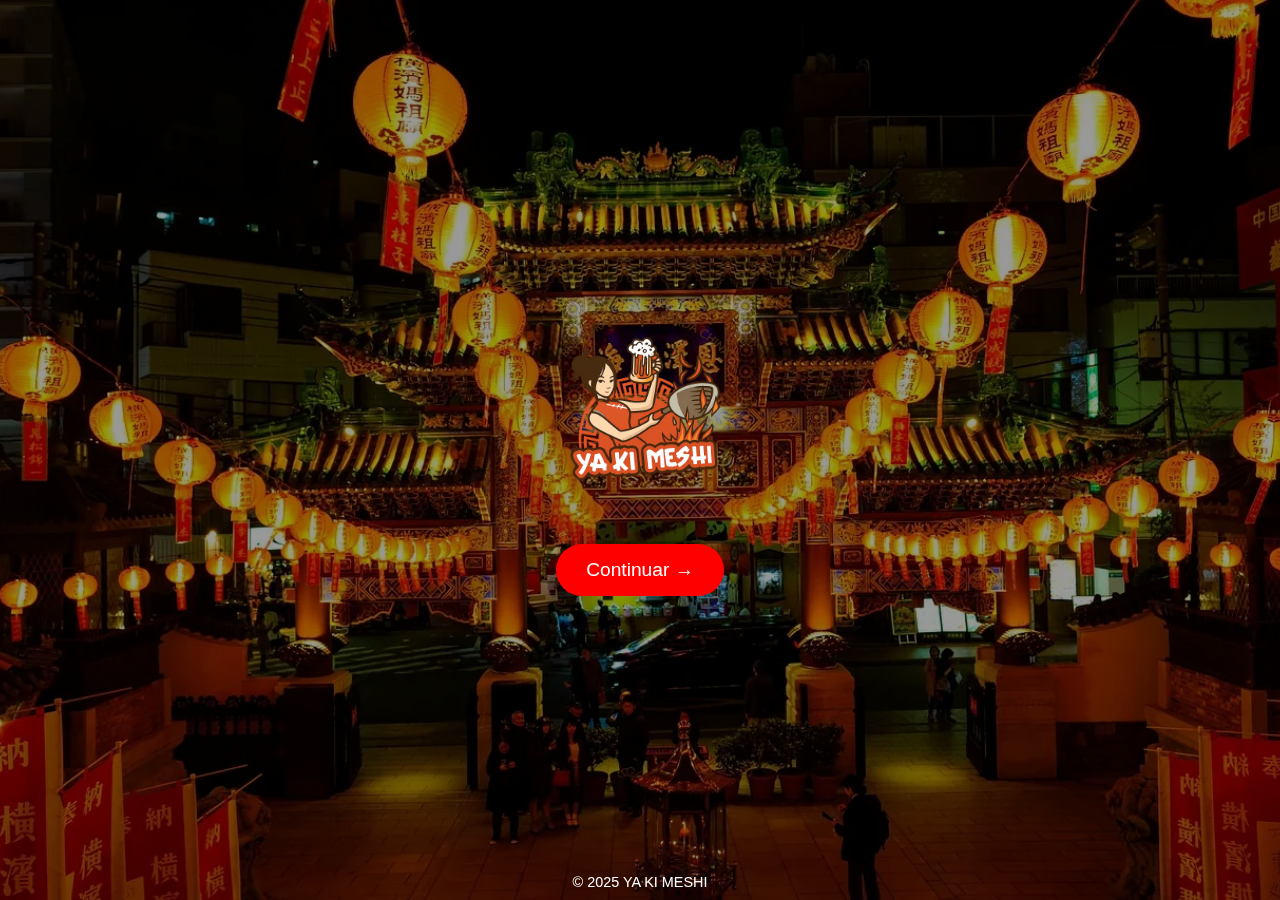
<file: index.html>
<!DOCTYPE html>
<html lang="es">
<head>
  <meta charset="UTF-8" />
  <meta name="viewport" content="width=device-width, initial-scale=1.0"/>
  <title>YA KI MESHI</title>
  <link rel="stylesheet" href="./css/index.css">
</head>
<body>

  <div class="slider">
    <div class="slide active" style="background-image: url('./img/fondo1.webp');"></div>
    <div class="slide" style="background-image: url('./img/fondo2.webp');"></div>
    <div class="slide" style="background-image: url('./img/fondo3.webp');"></div>
  </div>

  <div class="content">
    <img class="logo" src="./img/logo.webp" alt="Logo RapiBurger" style="width: 200px;" />

    <a href="./select.html" class="boton">Continuar →</a>
    <footer>&copy; 2025 YA KI MESHI</footer>
  </div>

  <script src="./js/index.js"></script>
</body>
</html>
</file>
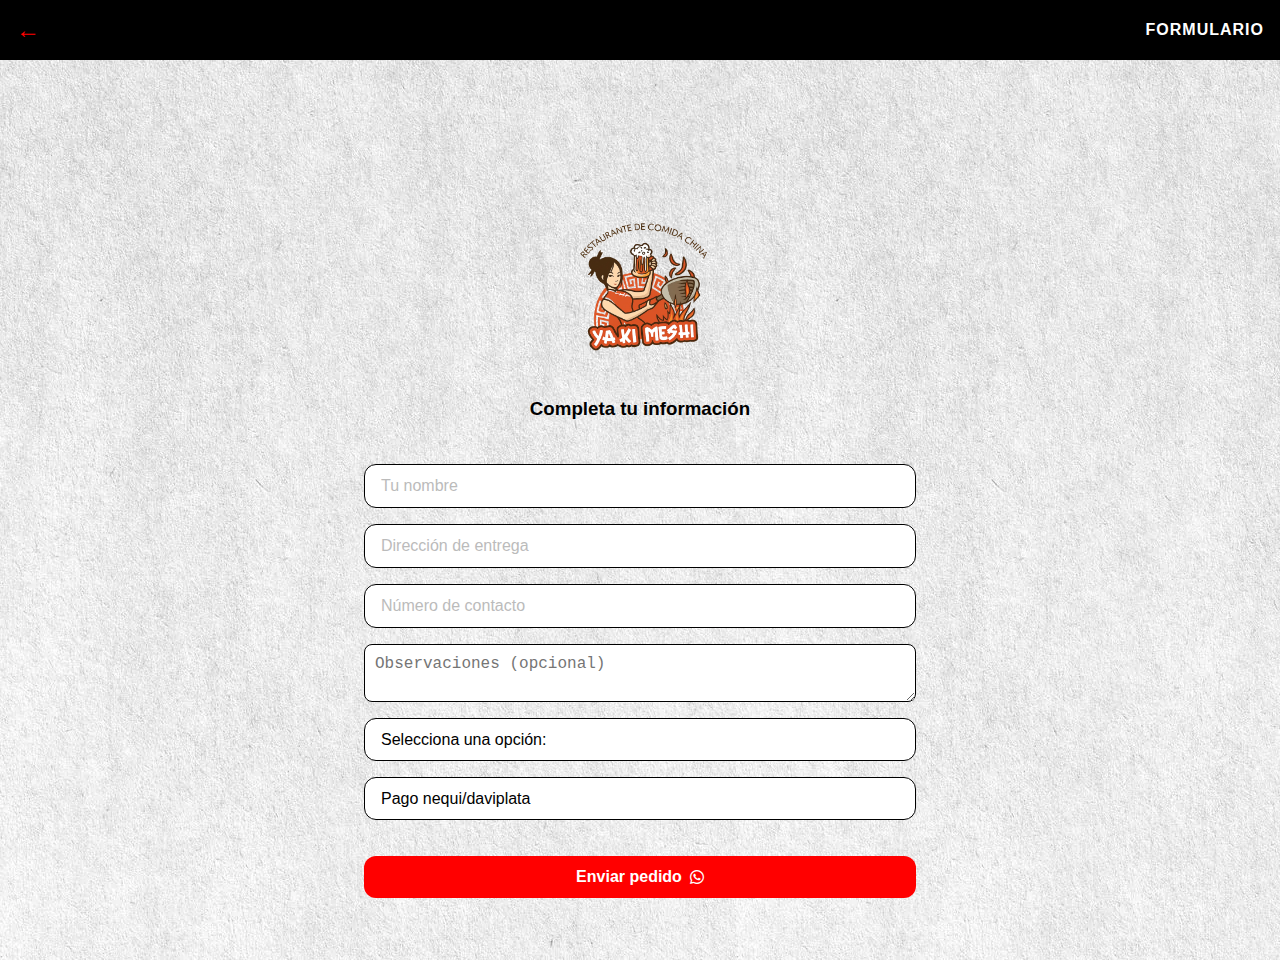
<file: customer.html>
<!DOCTYPE html>
<html lang="es">
<head>
  <meta charset="UTF-8" />
  <meta name="viewport" content="width=device-width, initial-scale=1.0" />
  <title>Datos del Cliente</title>
  <link rel="stylesheet" href="./css/customer.css" />
  <link rel="stylesheet" href="https://cdnjs.cloudflare.com/ajax/libs/font-awesome/6.5.0/css/all.min.css"/>
</head>
<body>

  <!-- HEADER -->
  <div class="cart-header">
    <a href="#" class="back-button" id="btn-back">←</a>
    <h2>FORMULARIO</h2>
  </div>

  <!-- WRAPPER -->
  <main class="form-wrapper">
    
    <!-- LOGO -->
    <div class="logo">
      <img src="./img/logo.webp" alt="RapiBurger">
    </div>

    <!-- TÍTULO -->
    <h3>Completa tu información</h3>

    <!-- FORMULARIO -->
    <!-- FORMULARIO -->
    <div class="formulario">
      <input type="text" id="nombre" placeholder="Tu nombre" required maxlength="60">
      <input type="text" id="direccion" placeholder="Dirección de entrega" required maxlength="30">
      <input type="tel" id="telefono" placeholder="Número de contacto" required>

      <!-- NUEVO CAMPO: Observaciones -->
      <textarea id="observaciones" placeholder="Observaciones (opcional)" maxlength="200"></textarea>

      <select id="entrega">
        <option value="" disabled selected>Selecciona una opción:</option>
        <option>Domicilio</option>
        <option>Recoger</option>
      </select>

      <select id="pago">
        <option>Pago nequi/daviplata </option>
        <option>Contra entrega</option>
      </select>

      <button class="enviar" onclick="finalizarPedido()">
        Enviar pedido <i class="fa-brands fa-whatsapp"></i>
      </button>
    </div>
  </main>

  <!-- Scripts -->
  <script src="./js/customer.js"></script>

  <!-- Validación teléfono (máx. 10 dígitos) -->
  <script>
    const telefonoInput = document.getElementById("telefono");
    telefonoInput.addEventListener("input", function () {
      this.value = this.value.replace(/\D/g, ""); // solo números
      if (this.value.length > 10) {
        this.value = this.value.slice(0, 10);
      }
    });
  </script>

  <!-- Botón volver dinámico -->
  <script>
    document.getElementById("btn-back").addEventListener("click", function (e) {
      e.preventDefault();
      const referrer = document.referrer;
      if (referrer && (referrer.includes("menu.html") || referrer.includes("offers.html"))) {
        window.location.href = referrer;
      } else {
        window.location.href = "menu.html"; // fallback
      }
    });
  </script>

</body>
</html>
</file>
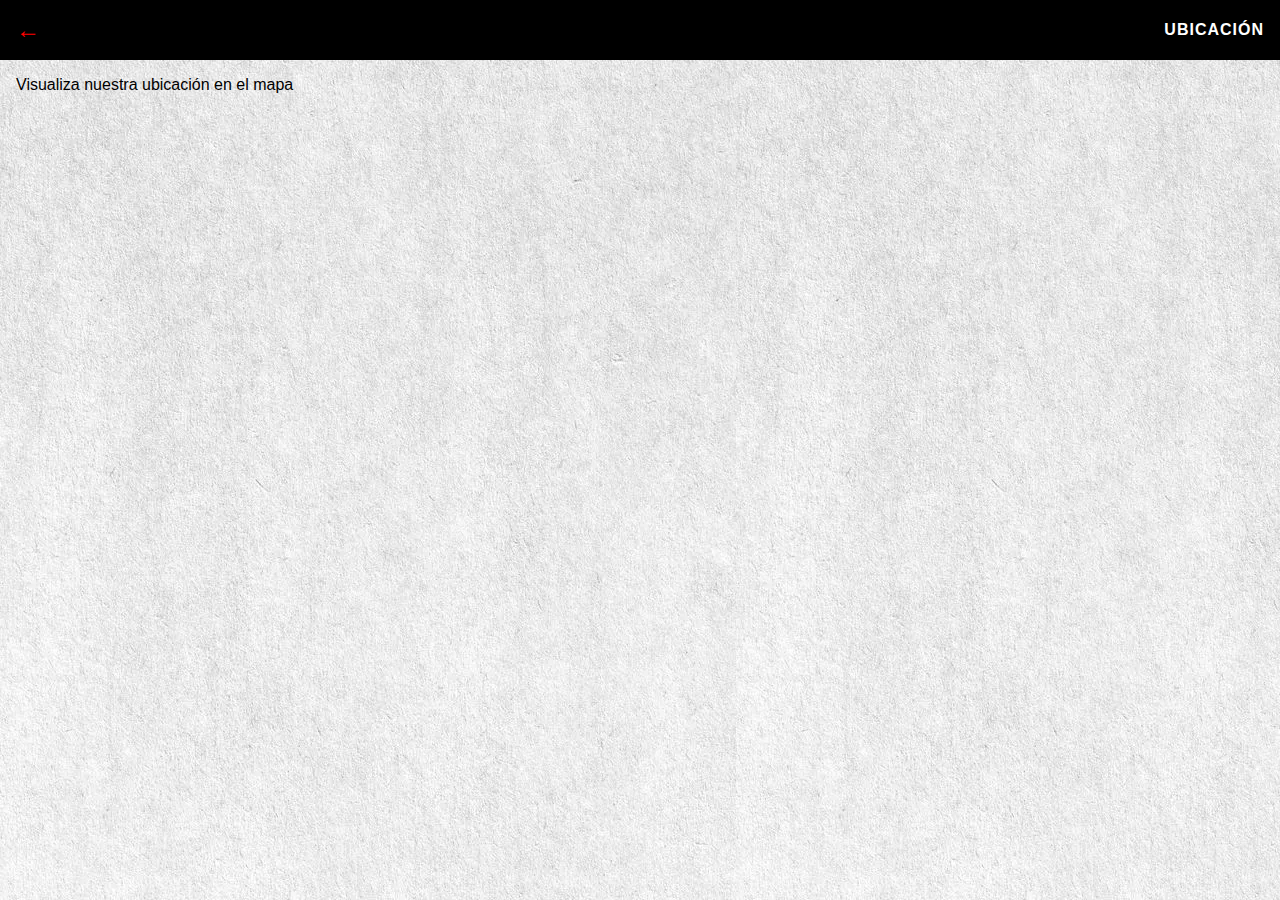
<file: map.html>
<!DOCTYPE html>
<html lang="es">
<head>
  <meta charset="UTF-8" />
  <meta name="viewport" content="width=device-width, initial-scale=1.0"/>
  <title>Ubicación</title>
  <link rel="stylesheet" href="./css/components.css" />
  <link rel="stylesheet" href="./css/map.css" />
  <style>
    /* Asegúrate que el iframe se vea bien */
    .map-container iframe {
      width: 100%;
      height: 400px;
      border: 0;
      border-radius: 12px;
    }
  </style>
</head>
<body>

  <!-- Header -->
  <div class="cart-header">
    <a href="select.html" class="back-button">←</a>
    <h2>UBICACIÓN</h2>
  </div>

  <!-- Contenedor del mapa -->
  <div class="map-container">
    <div class="map-title">Visualiza nuestra ubicación en el mapa</div>
    
    <!-- Mapa con dirección por defecto: Plaza de Bolívar, Bogotá -->
    <iframe
      src="https://www.google.com/maps/embed?pb=!1m18!1m12!1m3!1d3980.XXXXXX!2d-74.XXXXX!3d4.XXXXXX!2m3!1f0!2f0!3f0!3m2!1i1024!2i768!4f13.1!3m3!1m2!1s0x8e3fYYYYYYYYYY%3A0xZZZZZZZZZZZZZZZ!2sCra+111+%23143-20%2C+Bogot%C3%A1!5e0!3m2!1ses-419!2sco!4vTIMESTAMP"
      width="600"
      height="450"
      style="border:0;"
      allowfullscreen=""
      loading="lazy"
      referrerpolicy="no-referrer-when-downgrade">
    </iframe>
  </div>

</body>
</html>
</file>
<file: css/index.css>
* {
    margin: 0;
    padding: 0;
    box-sizing: border-box;
  }

  body, html {
    height: 100%;
    font-family: 'Segoe UI', sans-serif;
  }

  .slider {
    position: fixed;
    top: 0;
    left: 0;
    width: 100%;
    height: 100%;
    z-index: -1;
    overflow: hidden;
  }

  .slide {
    position: absolute;
    width: 100%;
    height: 100%;
    background-size: cover;
    background-position: center;
    opacity: 0;
    transition: opacity 1s ease-in-out;
  }

  .slide.active {
    opacity: 1;
  }

  .content {
    position: relative;
    height: 100vh;
    display: flex;
    flex-direction: column;
    justify-content: center;
    align-items: center;
    color: white;
    text-align: center;
    background-color: rgba(0, 0, 0, 0.4);
    gap: 40px;
  }

  h1 {
    font-size: 35px;
    margin-bottom: 20px;
    max-width: 90%;
    margin-bottom: 60px;
  }

  .boton {
    padding: 15px 30px;
    font-size: 1.2em;
    background-color: red;
    color: white;
    border: none;
    border-radius: 30px;
    cursor: pointer;
    text-decoration: none;
    transition: background 0.3s;
  }

  .boton:hover {
    background-color: red;
  }

  footer {
    position: absolute;
    bottom: 10px;
    width: 100%;
    text-align: center;
    font-size: 0.9em;
    color: #fff;
  }
</file>
<file: css/components.css>
* {
  margin: 0;
  padding: 0;
  box-sizing: border-box;
}

body {
  background-image: url(../img/background.webp);
  font-family: 'Segoe UI', sans-serif;
  height: 100vh;
  display: flex;
  flex-direction: column;
}

/* Header */
.cart-header {
  background: black;
  color: white;
  display: flex;
  align-items: center;
  padding: 16px;
  justify-content: space-between;
}

.cart-header .back-button {
  background: none;
  border: none;
  color: red;
  font-size: 1.5rem;
  margin-right: 16px;
  cursor: pointer;
  text-decoration: none;
}

.cart-header h2 {
  font-size: 1rem;
  letter-spacing: 1px;
}

/* Categorías */
.categorias-container {
  display: flex;
  gap: 12px;
  overflow-x: auto;
  padding: 16px;
  background-image: url(../img/background.webp);
  justify-content: flex-start;
}

.categoria-btn {
  display: flex;
  flex-direction: column;
  align-items: center;
  justify-content: center;
  border: none;
  color: black;
  background-color: #F5f5f5;
  border-radius: 16px;
  padding: 8px 12px;
  min-width: 80px;
  transition: all 0.3s ease;
  cursor: pointer;
  box-shadow: 0 2px 5px rgba(0, 0, 0, 0.1);
}

.categoria-btn img {
  width: 36px;
  height: 36px;
  object-fit: contain;
  margin-bottom: 6px;
  filter: drop-shadow(1px 1px 1px rgba(0, 0, 0, 0.1));
}

.categoria-btn span {
  font-size: 13px;
  font-weight: 600;
  color: black;
  text-align: center;
}

/* Activo */
.categoria-btn.active {
  background-color: red;
  color: #2a2f47;
  box-shadow: 0 0 10px rgba(255, 213, 79, 0.6);
  transform: scale(1.05);
}

.categoria-btn.active span {
  color: #2a2f47;
}

.categoria-btn.active img {
  filter: drop-shadow(0 0 3px rgba(0, 0, 0, 0.3));
}

/* Items */
.cart-items {
  background-image: url(../img/background.webp);
  flex: 1;
  overflow-y: auto;
  padding: 16px;
  display: flex;
  flex-direction: column;
  gap: 16px;
}

.cart-item {
  display: flex;
  background: #F5f5f5;
  padding: 12px;
  border-radius: 16px;
  gap: 12px;
  color: black;
  border: black;
}

.cart-item img {
  width: 150px;
  height: 165px;
  border-radius: 12px;
  object-fit: cover;
}

.info {
  flex: 1;
  display: flex;
  flex-direction: column;
  justify-content: space-between;
  height: 170px;
}


.info h3 {
  font-size: 1rem;
  font-weight: 600;
}

.info p {
  font-size: 0.75rem;
  color: black;
}

.bottom {
  display: flex;
  justify-content: space-between;
  align-items: center;
  margin-top: 8px;
}

.bottom span {
  font-weight: bold;
}

.qty {
  display: flex;
  align-items: center;
  gap: 8px;
}

.qty button {
  width: 28px;
  height: 28px;
  border-radius: 50%;
  font-size: 1rem;
  background: red;
  color: white;
  cursor: pointer;
  border: none;
}

/* Footer */
.cart-footer {
  background: #F5f5f5;
  padding: 10px;
  display: flex;
  justify-content: space-between;
  align-items: center;
  font-weight: bold;
  color: black;
  border-radius: 0;
  position: sticky;
  bottom: 0;
}

.cart-footer .pay {
  background: black ;
  color: white;
  border: none;
  padding: 10px 20px;
  border-radius: 10px;
  font-weight: bold;
  cursor: pointer;
}


/* Responsive */
@media (min-width: 768px) {
  body {
    flex-direction: column;
    align-items: stretch;
  }

  .cart-header,
  .cart-items,
  .cart-footer {
    width: 100%;
    max-width: 100%;
  }

  .cart-items {
    flex-direction: row;
    flex-wrap: wrap;
    gap: 24px;
    justify-content: flex-start;
    padding: 32px;
  }

  .cart-item {
    flex: 0 0 calc(33.333% - 32px);
    display: flex;
    flex-direction: column;
    align-items: flex-start;
    text-align: left;
    height: auto;
  }

  .cart-item img {
    width: 100%;
    height: 180px;
    border-radius: 16px;
    object-fit: cover;
  }

  .bottom {
    flex-direction: row;
    justify-content: space-between;
    width: 100%;
    margin-top: 10px;
  }

  .qty {
    justify-content: flex-end;
  }

  .cart-footer {
    position: fixed;
    bottom: 0;
    left: 0;
    right: 0;
    border-radius: 0;
    padding: 24px 48px;
    justify-content: space-between;
  }

  .info {
    height: auto;     /* 👈 quitar altura fija en PC */
    /* 👈 opcional: asegura equilibrio visual */
  }

  .bottom {
    margin-top: auto;     /* 👈 empuja precio+botones hacia abajo */
  }
}
</file>
<file: css/map.css>
.map-container {
  flex: 1;
  height: 100%;
  background-image: url(../img/background.webp);
  display: flex;
  flex-direction: column;
  padding: 16px;
}

.map-container {
    width: 100%;
    min-height: 750px; /* asegura altura suficiente */
  }

  .map-container iframe {
    width: 100%;
    height: 750px; /* cambia este valor según lo necesites */
    border: 0;
    border-radius: 12px;
    display: block;
  }

.map-container{
  height: 400px;
}

@media (min-width: 768px) {
  #map {
    min-height: 500px;
  }
}
</file>
<file: css/customer.css>
/* RESET */
* {
  margin: 0;
  padding: 0;
  box-sizing: border-box;
}

body {
  background-image: url(../img/background.webp) ;
  font-family: 'Segoe UI', sans-serif;
  height: 100vh;
  margin: 0;
}

.cart-header {
  background: black;
  color: white;
  display: flex;
  align-items: center;
  padding: 16px;
  justify-content: space-between;
}

.cart-header .back-button {
  background: none;
  border: none;
  color: red;
  font-size: 1.5rem;
  margin-right: 16px;
  cursor: pointer;
  text-decoration: none;
}

.cart-header h2 {
  font-size: 1rem;
  letter-spacing: 1px;
}

.logo{
  background-image: url(../img/background.webp);
  display: flex;
  justify-content: center;
}

.logo img{
  height: 150px;
  margin-top: 20px;
}

h3{
  margin-bottom: 20px;
  margin-top: 30px;
}



/* Modal de pantalla completa */
.form-wrapper {
  top: 0;
  left: 0;
  width: 100vw;
  height: 100vh;
  background-image: url(../img/background.webp);
  display: flex-start;
  flex-direction: column;
  justify-content: center;
  align-items: center;
  text-align: center;
  padding: 24px;
}

.form-wrapper h2 {
  color: black;
  font-size: 2rem;
  margin-bottom: 8px;
  font-weight: bold;
}

.form-wrapper p {
  color: black;
  margin-bottom: 24px;
  font-weight: bold;
}

/* Formulario */
.formulario {
  background: transparent;
  padding: 24px;
  border-radius: 16px;
  display: flex;
  flex-direction: column;
  gap: 16px;
  width: 90vw;
  max-width: 400px;
}

.formulario input,
.formulario select {
  padding: 12px 16px;
  border-radius: 12px;
  border: 1px solid black;
  font-size: 1rem;
  background: white;
  color: black;
}

.formulario input::placeholder {
  color: #bbb;
}

.formulario select {
  appearance: none;
  background-image: url("data:image/svg+xml,%3Csvg fill='white' height='12' viewBox='0 0 24 24' width='12' xmlns='http://www.w3.org/2000/svg'%3E%3Cpath d='M7 10l5 5 5-5z'/%3E%3C/svg%3E");
  background-repeat: no-repeat;
  background-position: right 1rem center;
  background-size: 12px;
}

.formulario textarea {
  width: 100%;
  padding: 10px;
  border: 1px solid #ddd;
  border-radius: 8px;
  font-size: 16px;
  resize: vertical; /* permite redimensionar solo en vertical */
  border: 1px solid black;
}


.formulario button.enviar {
  margin-top: 20px;
  background: red;
  color: white;
  border: none;
  padding: 12px;
  font-weight: bold;
  font-size: 1rem;
  border-radius: 12px;
  cursor: pointer;
  display: flex;
  align-items: center;
  justify-content: center;
  gap: 8px;
}

.formulario button.volver {
  background: transparent;
  color: black;
  border: 2px solid black;
  padding: 10px;
  font-weight: bold;
  font-size: 1rem;
  border-radius: 12px;
  cursor: pointer;
}

/* Más ancho en pantallas grandes */
@media screen and (min-width: 768px) {
  .formulario {
    max-width: 600px;
  }

  .form-wrapper {
    top: 0;
    left: 0;
    width: 100vw;
    height: 100vh;
    background-image: url(../img/background.webp);
    display: flex;               /* ✅ corregido */
    flex-direction: column;
    justify-content: center;     /* ✅ centra vertical */
    align-items: center;         /* ✅ centra horizontal */
    text-align: center;
    padding: 24px;
  }

  .logo {
    margin-top: 100px;
  }
}
</file>
